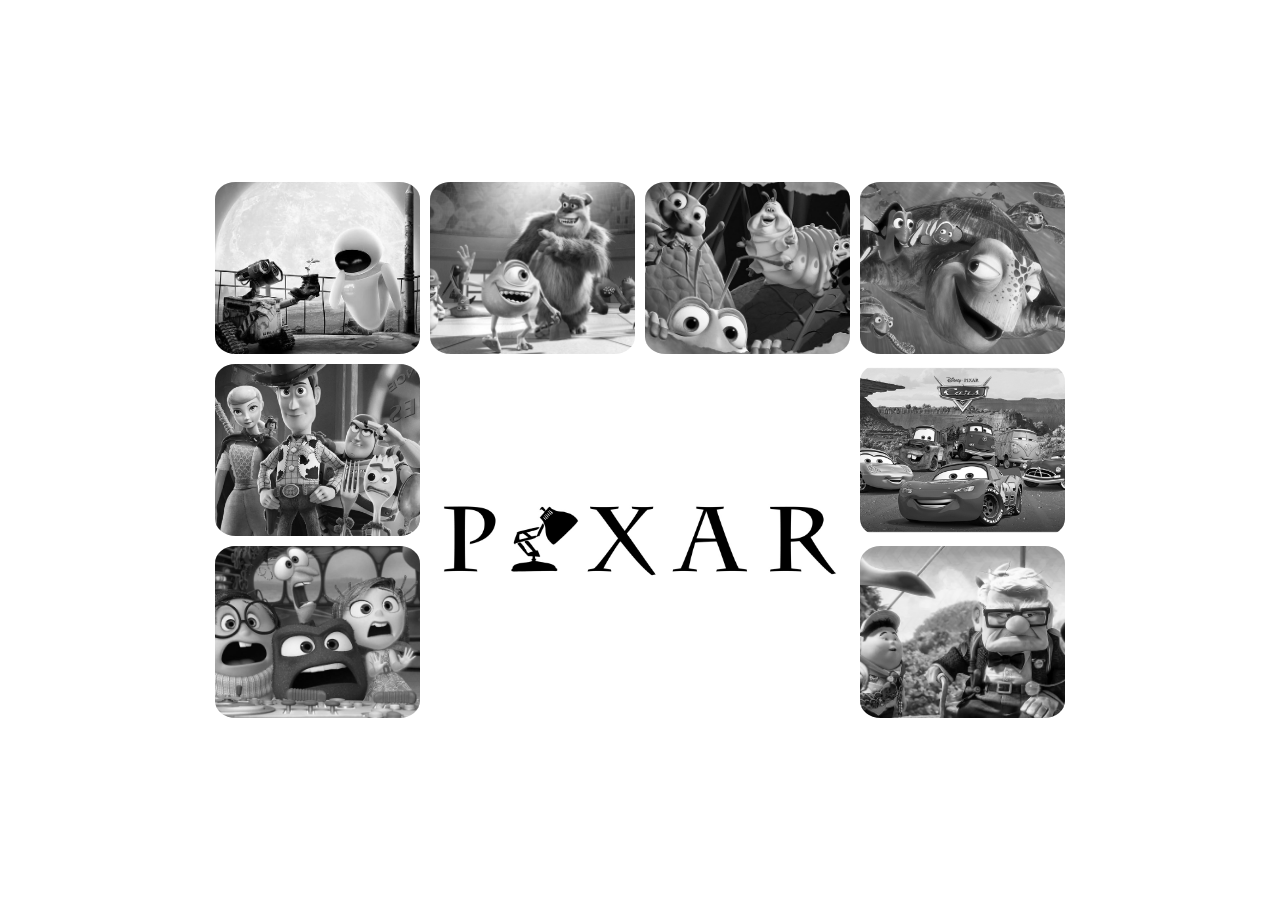
<file: cuarto.html>
<!DOCTYPE html>
<html lang="es">

<head>
    <meta charset="utf-8" />
    <!-- SEO = Básico -->
    <title></title>
    <meta name="description" content="" />
    <meta name="viewport" content="width=device-width, initial-scale=1" />

    <!-- SEO = Redes Sociales -->
    <meta property="og:title" content="" />
    <meta property="og:type" content="" />
    <meta property="og:url" content="" />
    <meta property="og:image" content="" />

    <!-- App Web, inidicar al navegador que elementos mostrar en un JSON -->
    <link rel="manifest" href="site.webmanifest" />
    <!-- icono de acceso para IOS -->
    <link rel="apple-touch-icon" href="icon.png" />
    <!-- Recordar que favicon.ico tiene que estar en el directorio inicial -->

    <!-- links de estilos -->
    <link rel="stylesheet" href="css/normalize.css" />
    <link rel="stylesheet" href="css/style.css" />
    <link rel="stylesheet" href="css/cuarto.css" />
    <!-- Se cambia el tema de algunos navegadores -->
    <meta name="theme-color" content="#fafafa" />
</head>

<body>

    <div id="container">
        <figure class="logo"></figure>
        <figure class="pixar01"></figure>
        <figure class="pixar02"></figure>
        <figure class="pixar03"></figure>
        <figure class="pixar04"></figure>
        <figure class="pixar05"></figure>
        <figure class="pixar06"></figure>
        <figure class="pixar07"></figure>
        <figure class="pixar08"></figure>
    </div>






</body>

</html>
</file>
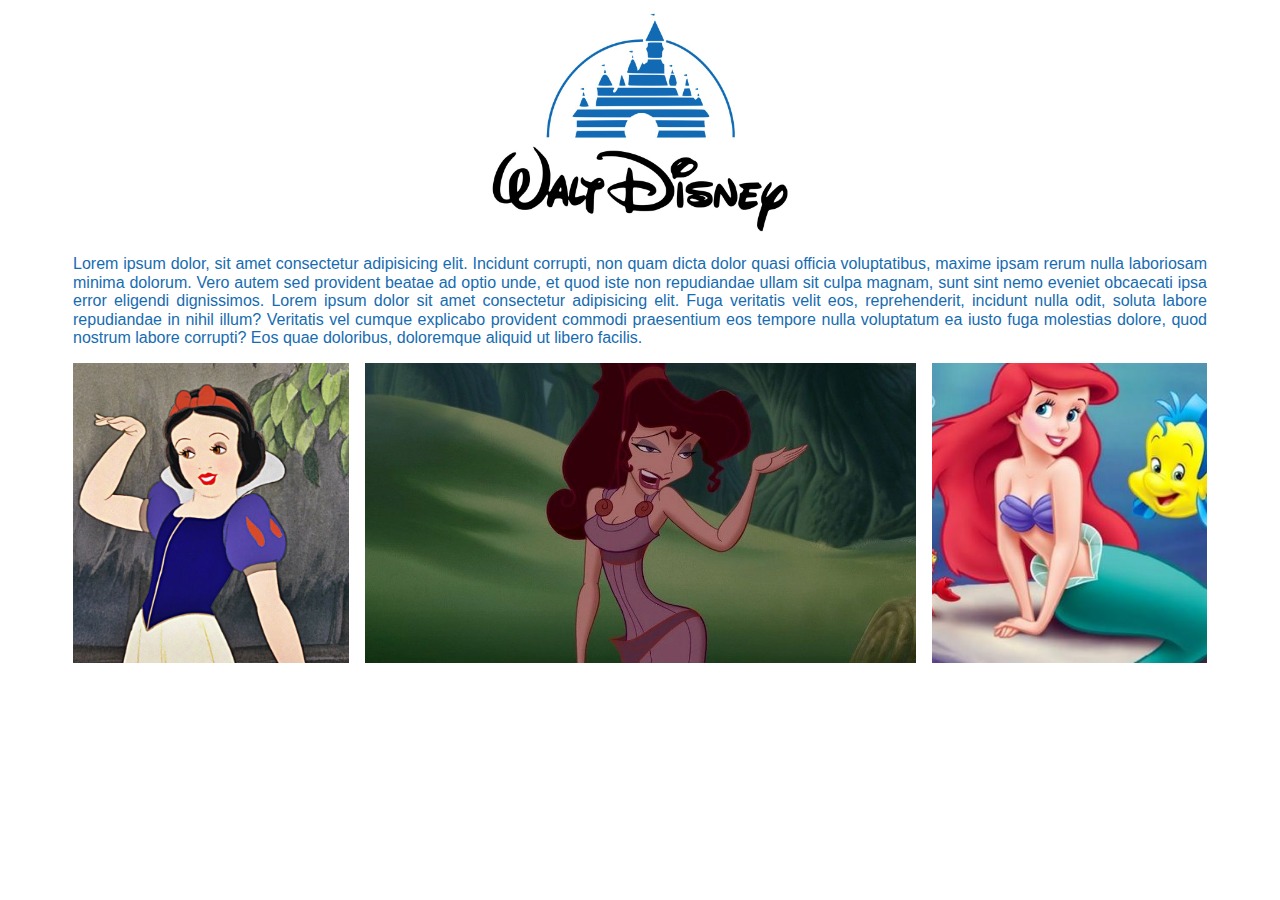
<file: primero.html>
<!DOCTYPE html>
<html lang="es">

<head>
    <meta charset="utf-8" />
    <!-- SEO = Básico -->
    <title></title>
    <meta name="description" content="" />
    <meta name="viewport" content="width=device-width, initial-scale=1" />

    <!-- SEO = Redes Sociales -->
    <meta property="og:title" content="" />
    <meta property="og:type" content="" />
    <meta property="og:url" content="" />
    <meta property="og:image" content="" />

    <!-- App Web, inidicar al navegador que elementos mostrar en un JSON -->
    <link rel="manifest" href="site.webmanifest" />
    <!-- icono de acceso para IOS -->
    <link rel="apple-touch-icon" href="icon.png" />
    <!-- Recordar que favicon.ico tiene que estar en el directorio inicial -->

    <!-- links de estilos -->
    <link rel="stylesheet" href="css/normalize.css" />
    <link rel="stylesheet" href="css/style.css" />
    <link rel="stylesheet" href="css/primero.css" />
    <!-- Se cambia el tema de algunos navegadores -->
    <meta name="theme-color" content="#fafafa" />
</head>

<body>
    <div id="container">


        <figure class="logo">
            <img src="img/desktop/primero/logo-disney.jpg" alt="logo" width="400px">
        </figure>



        <p>
            Lorem ipsum dolor, sit amet consectetur adipisicing elit. Incidunt corrupti, non quam dicta dolor quasi officia voluptatibus, maxime ipsam rerum nulla laboriosam minima dolorum. Vero autem sed provident beatae ad optio unde, et quod iste non repudiandae
            ullam sit culpa magnam, sunt sint nemo eveniet obcaecati ipsa error eligendi dignissimos. Lorem ipsum dolor sit amet consectetur adipisicing elit. Fuga veritatis velit eos, reprehenderit, incidunt nulla odit, soluta labore repudiandae in nihil
            illum? Veritatis vel cumque explicabo provident commodi praesentium eos tempore nulla voluptatum ea iusto fuga molestias dolore, quod nostrum labore corrupti? Eos quae doloribus, doloremque aliquid ut libero facilis.
        </p>

        <figure class="princesas">
            <figure class="princesa1"></figure>
            <figure class="princesa2"></figure>
            <figure class="princesa3"></figure>
        </figure>

    </div>
</body>

</html>
</file>
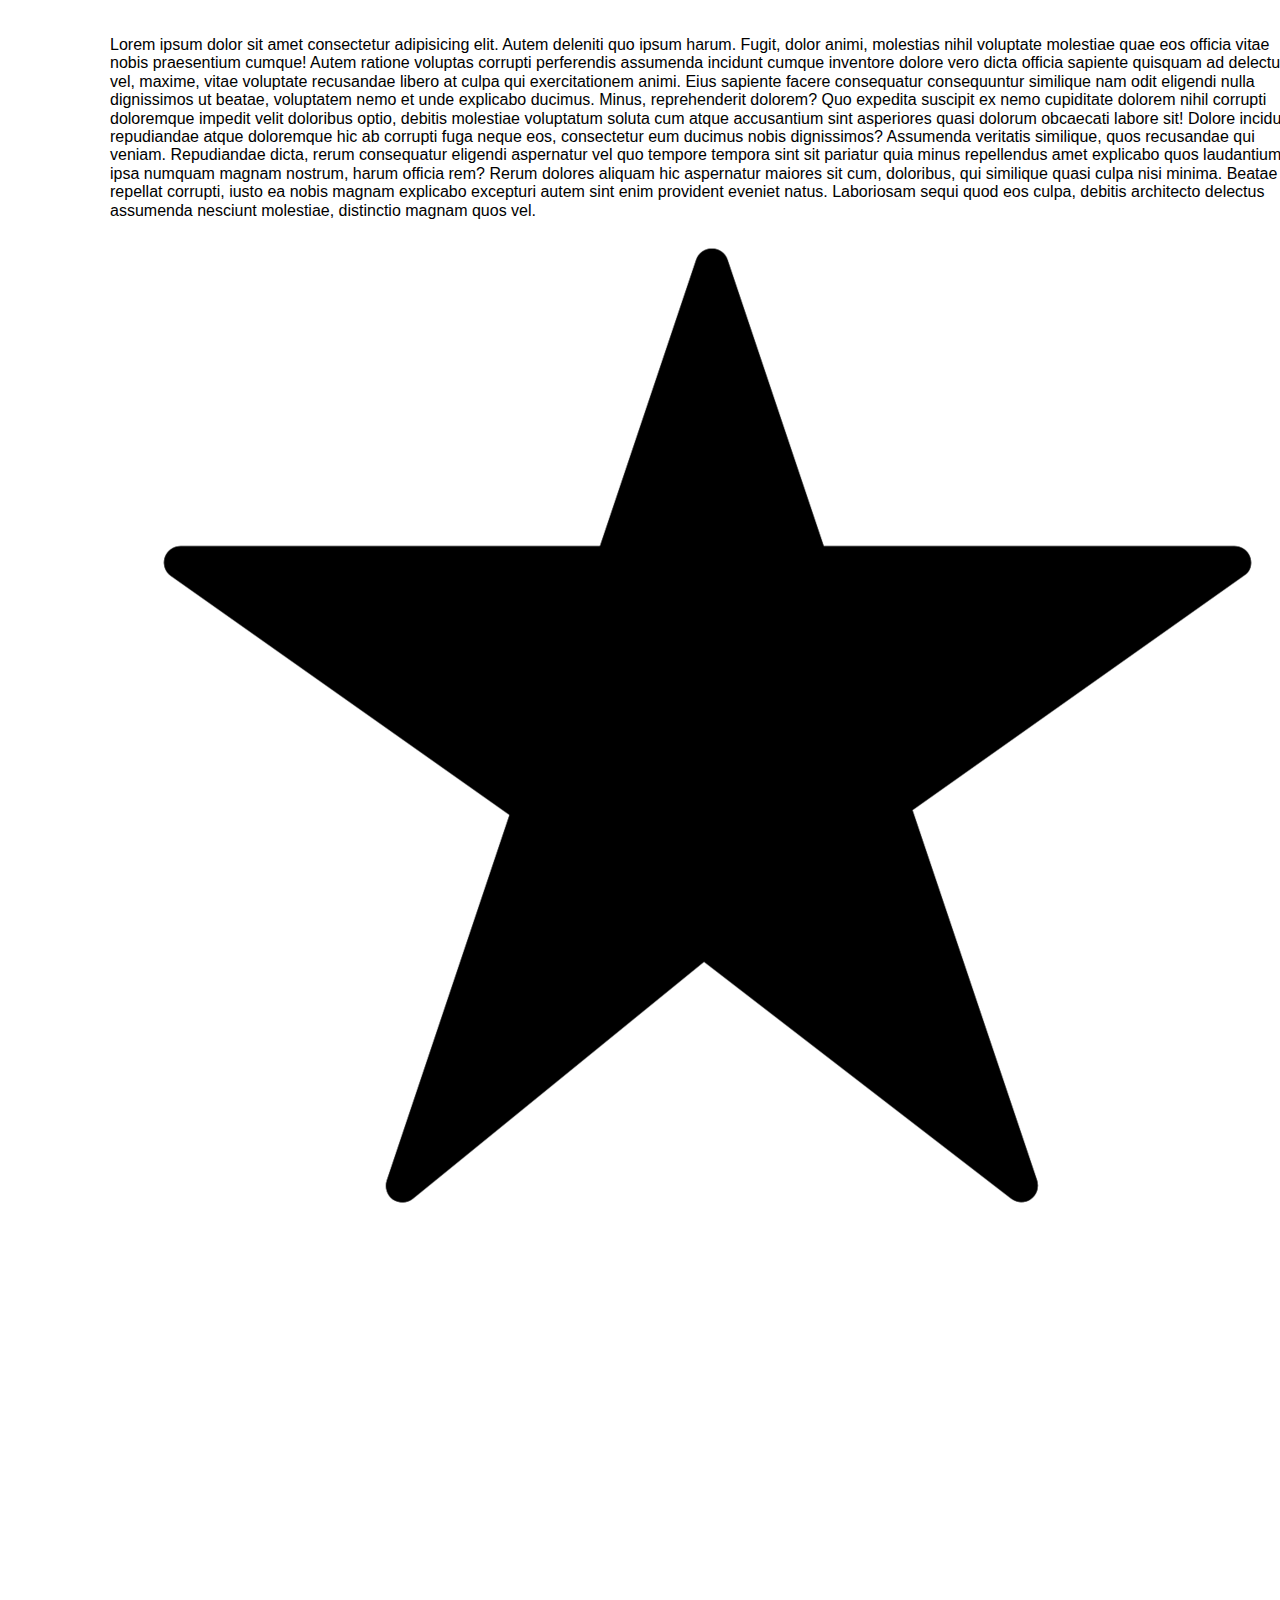
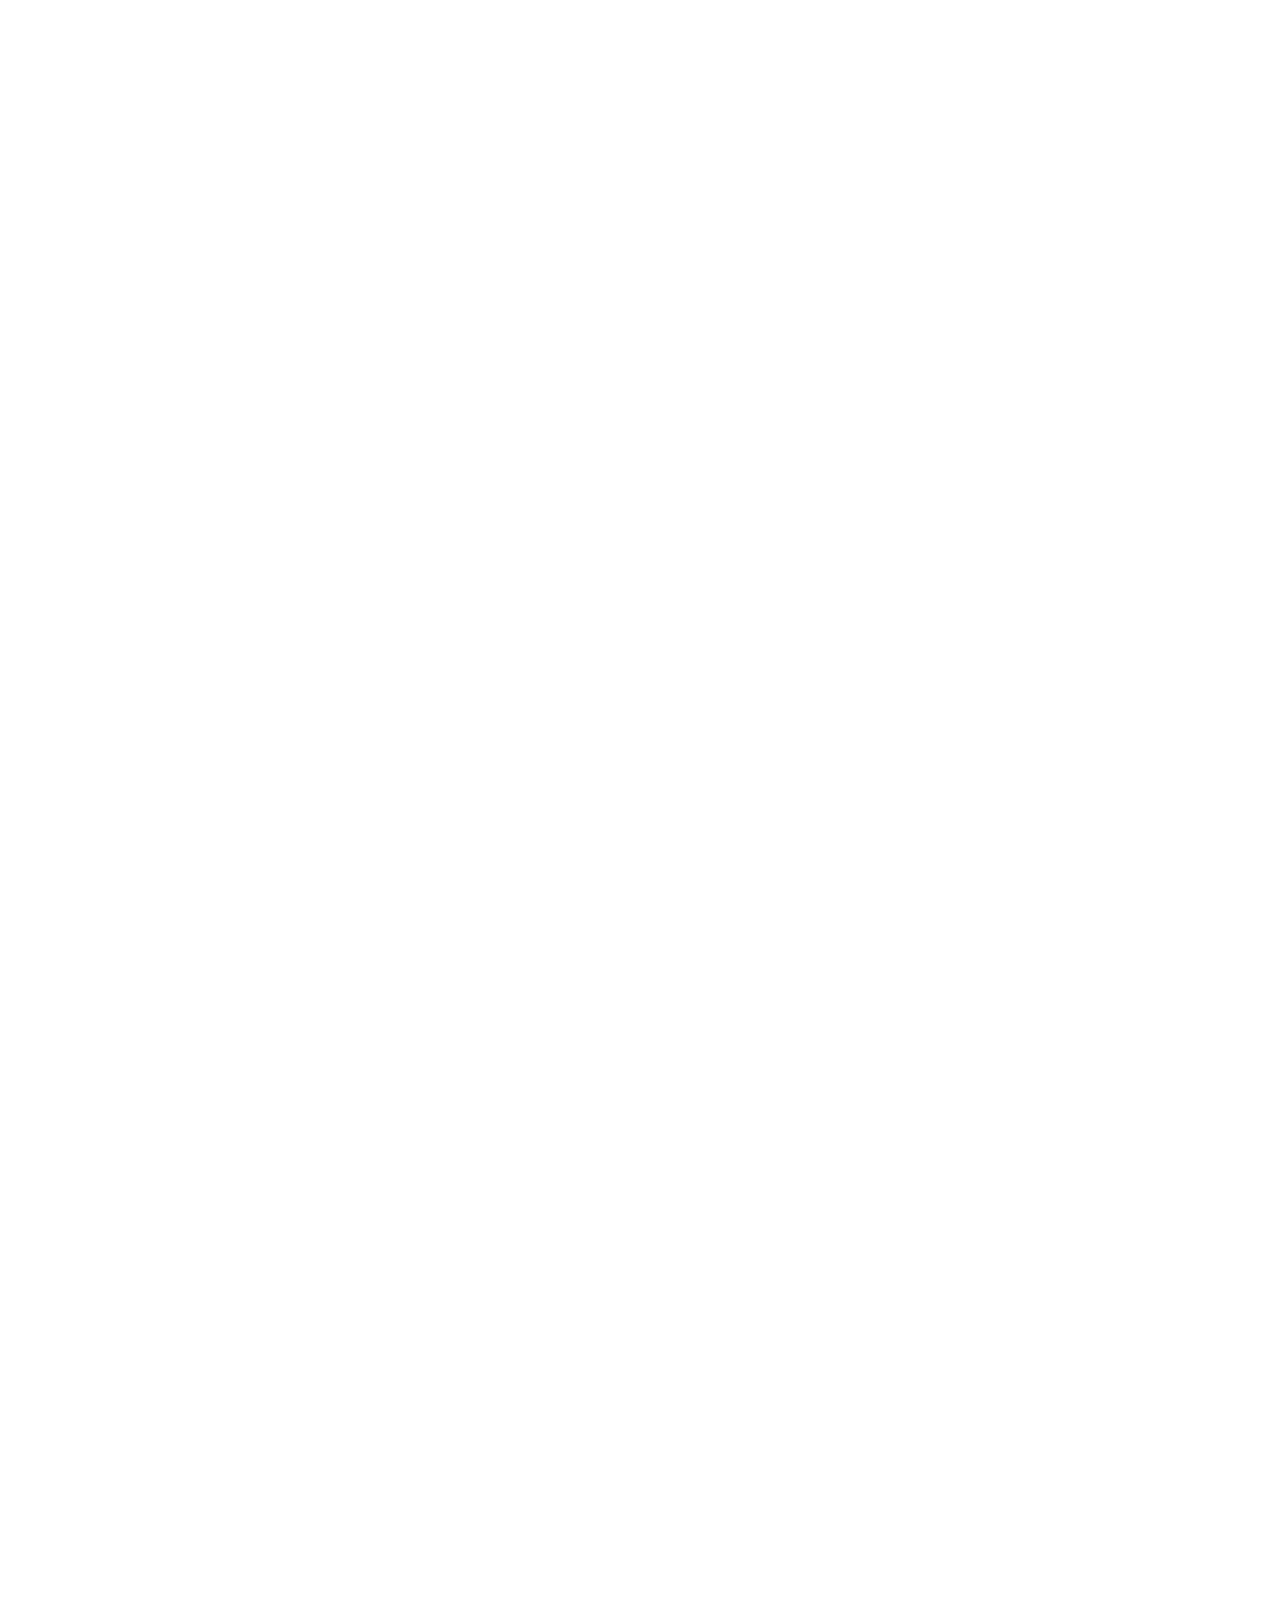
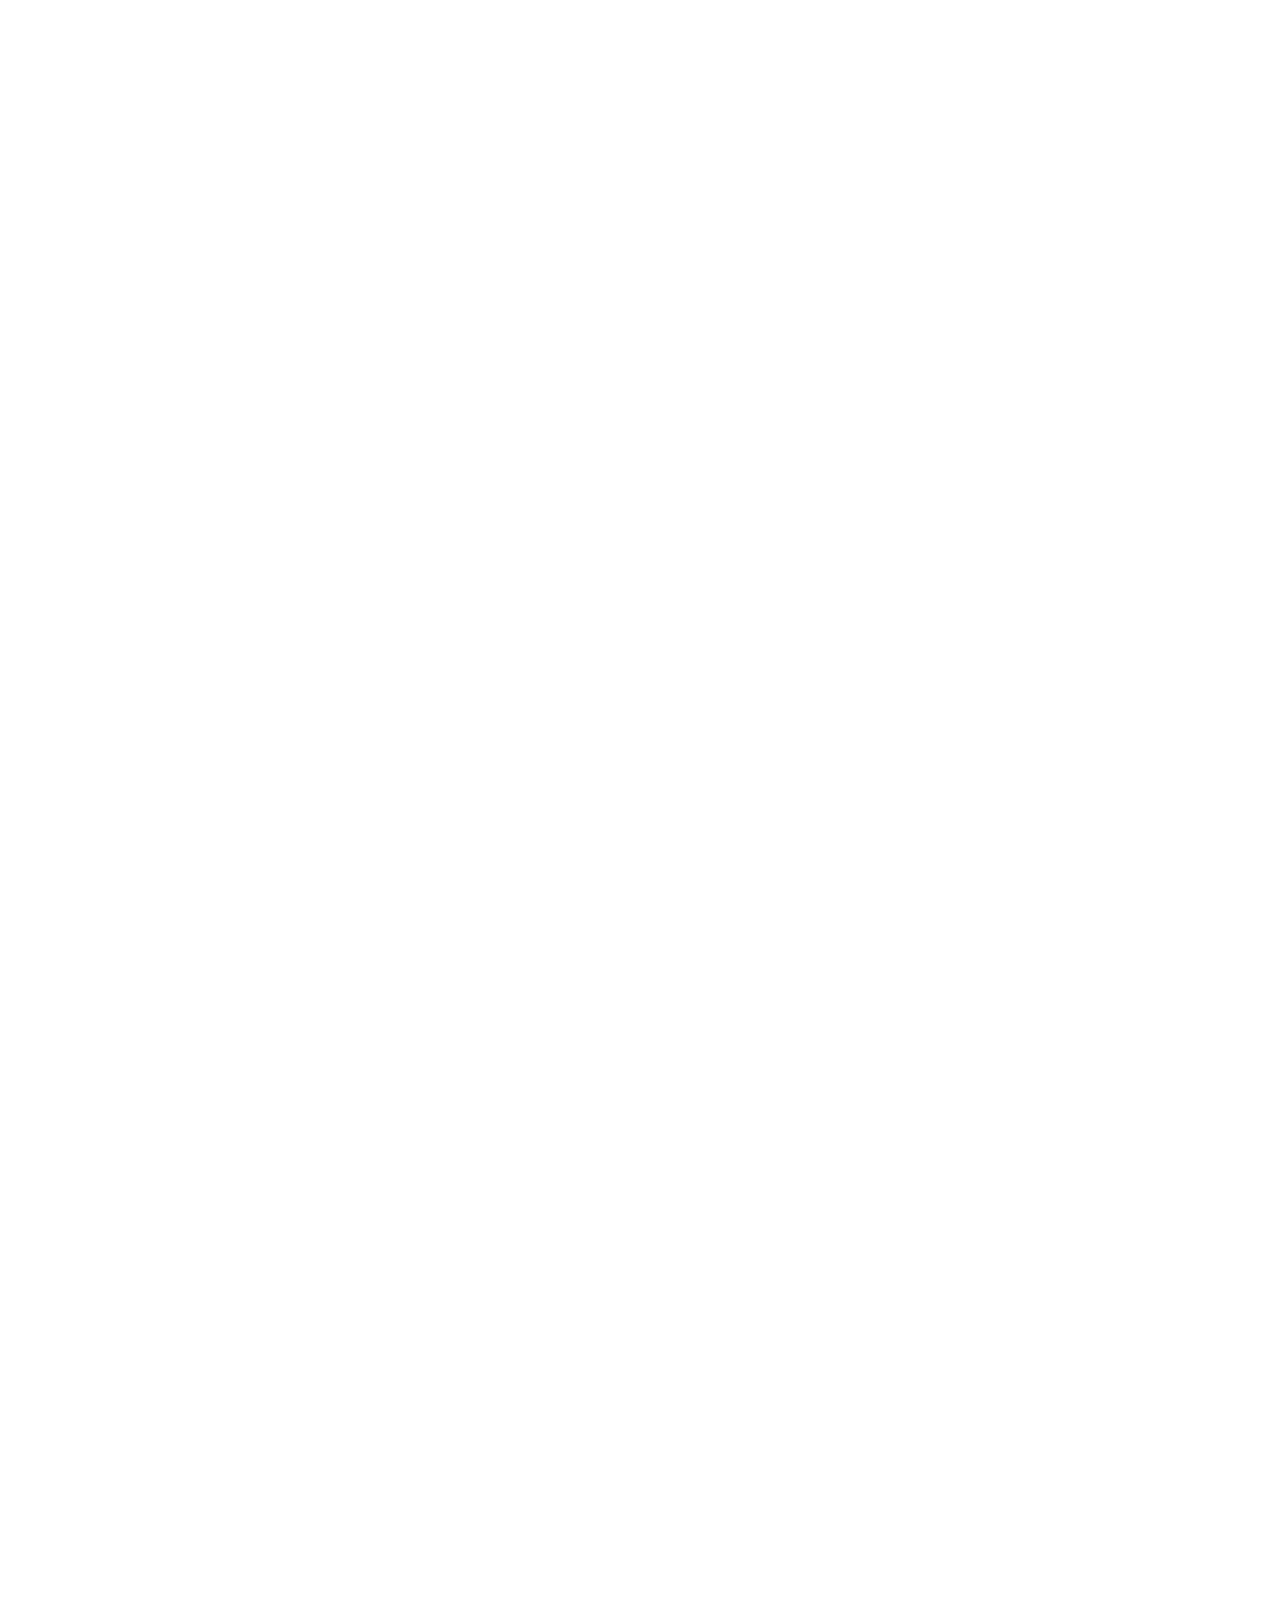
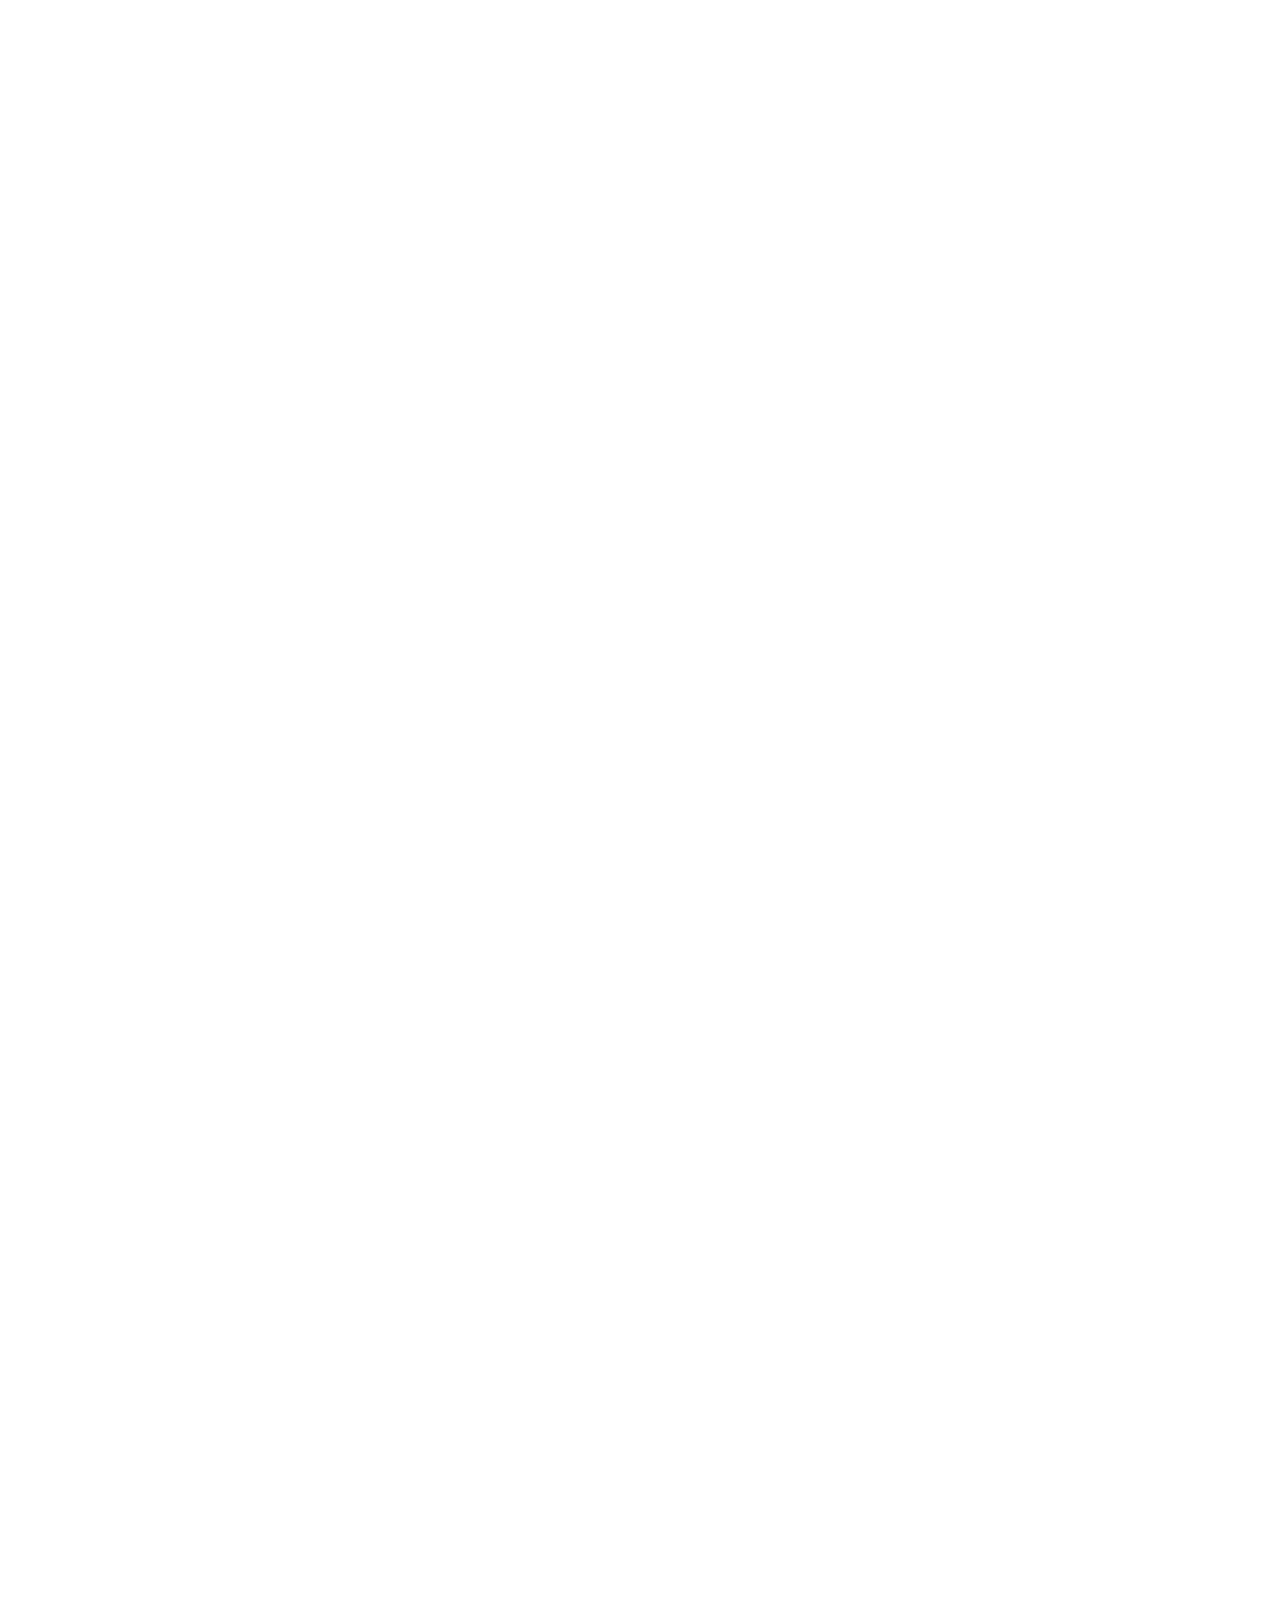
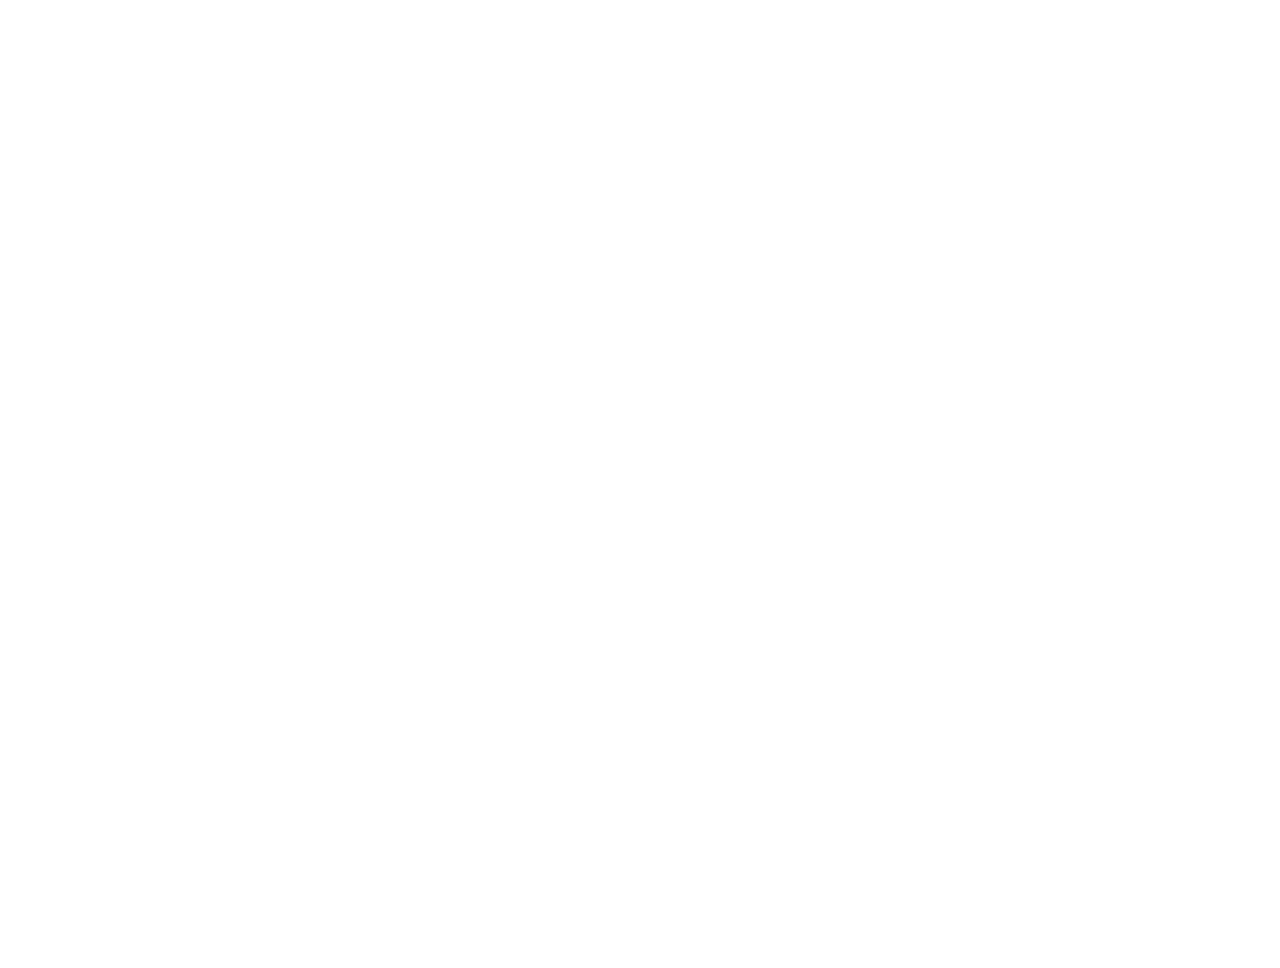
<file: segundo.html>
<!DOCTYPE html>
<html lang="en">

<head>
    <meta charset="utf-8" />
    <!-- SEO = Básico -->
    <title></title>
    <meta name="description" content="" />
    <meta name="viewport" content="width=device-width, initial-scale=1" />

    <!-- SEO = Redes Sociales -->
    <meta property="og:title" content="" />
    <meta property="og:type" content="" />
    <meta property="og:url" content="" />
    <meta property="og:image" content="" />

    <!-- App Web, inidicar al navegador que elementos mostrar en un JSON -->
    <link rel="manifest" href="site.webmanifest" />
    <!-- icono de acceso para IOS -->
    <link rel="apple-touch-icon" href="icon.png" />
    <!-- Recordar que favicon.ico tiene que estar en el directorio inicial -->

    <!-- links de estilos -->
    <link rel="stylesheet" href="css/normalize.css" />
    <link rel="stylesheet" href="css/style.css" />
    <link rel="stylesheet" href="css/segundo.css" />
    <!-- Se cambia el tema de algunos navegadores -->
    <meta name="theme-color" content="#fafafa" />
</head>

<body>
    <div class="container">
        <figure class="pic"></figure>
        <section>
            <figure class="logo"></figure>
            <p class="texto">Lorem ipsum dolor sit amet consectetur adipisicing elit. Autem deleniti quo ipsum harum. Fugit, dolor animi, molestias nihil voluptate molestiae quae eos officia vitae nobis praesentium cumque! Autem ratione voluptas corrupti perferendis assumenda
                incidunt cumque inventore dolore vero dicta officia sapiente quisquam ad delectus vel, maxime, vitae voluptate recusandae libero at culpa qui exercitationem animi. Eius sapiente facere consequatur consequuntur similique nam odit eligendi
                nulla dignissimos ut beatae, voluptatem nemo et unde explicabo ducimus. Minus, reprehenderit dolorem? Quo expedita suscipit ex nemo cupiditate dolorem nihil corrupti doloremque impedit velit doloribus optio, debitis molestiae voluptatum
                soluta cum atque accusantium sint asperiores quasi dolorum obcaecati labore sit! Dolore incidunt repudiandae atque doloremque hic ab corrupti fuga neque eos, consectetur eum ducimus nobis dignissimos? Assumenda veritatis similique, quos
                recusandae qui veniam. Repudiandae dicta, rerum consequatur eligendi aspernatur vel quo tempore tempora sint sit pariatur quia minus repellendus amet explicabo quos laudantium ipsa numquam magnam nostrum, harum officia rem? Rerum dolores
                aliquam hic aspernatur maiores sit cum, doloribus, qui similique quasi culpa nisi minima. Beatae repellat corrupti, iusto ea nobis magnam explicabo excepturi autem sint enim provident eveniet natus. Laboriosam sequi quod eos culpa, debitis
                architecto delectus assumenda nesciunt molestiae, distinctio magnam quos vel.</p>
            <figure class="estrellita"><img src="img/desktop/star.png" alt=""></figure>
        </section>
    </div>

</body>

</html>
</file>
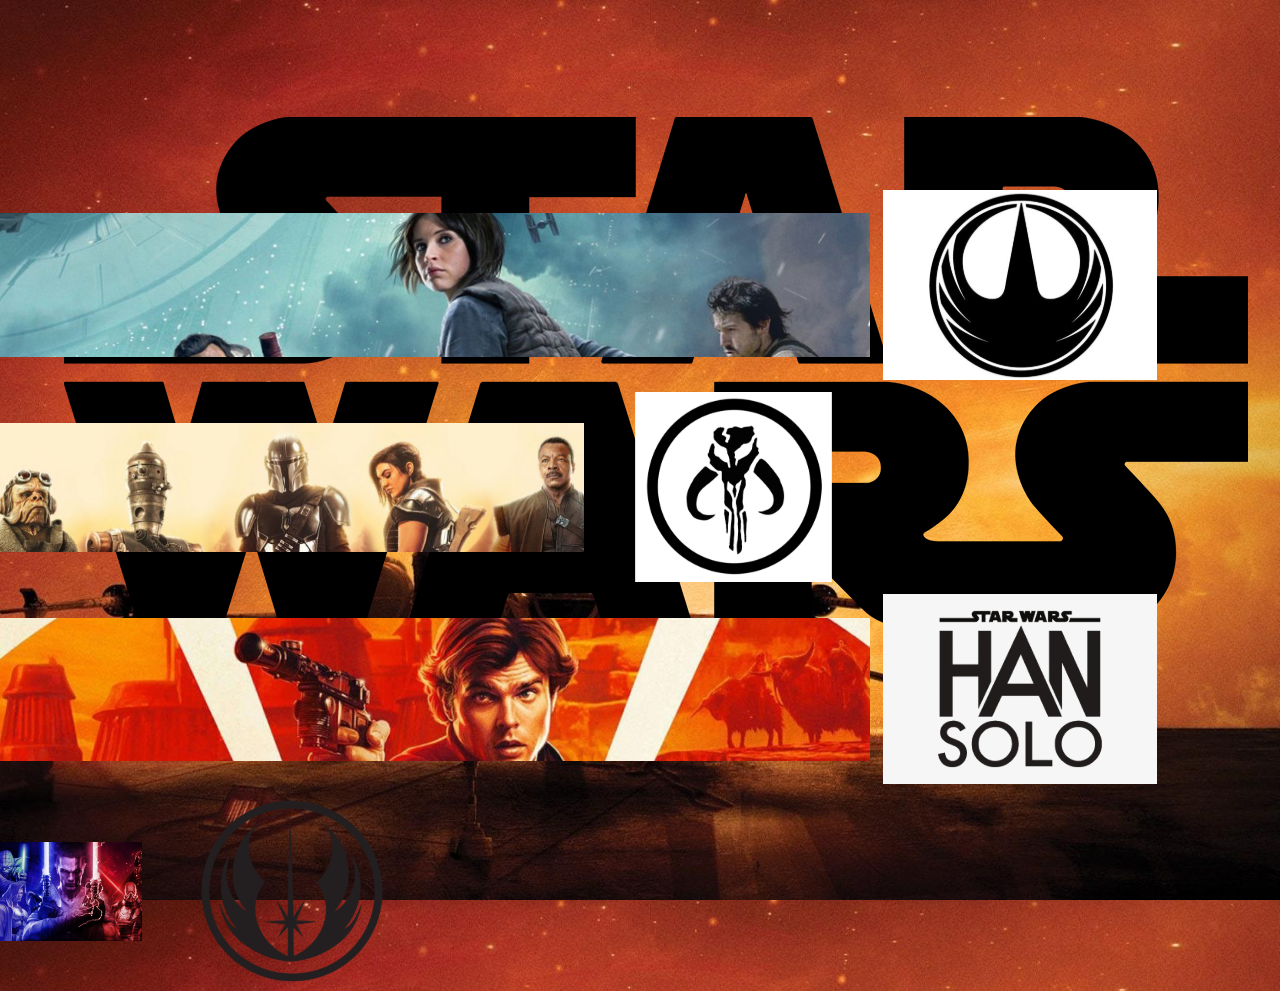
<file: tercero.html>
<!DOCTYPE html>
<html lang="es">

<head>
    <meta charset="utf-8" />
    <!-- SEO = Básico -->
    <title></title>
    <meta name="description" content="" />
    <meta name="viewport" content="width=device-width, initial-scale=1" />

    <!-- SEO = Redes Sociales -->
    <meta property="og:title" content="" />
    <meta property="og:type" content="" />
    <meta property="og:url" content="" />
    <meta property="og:image" content="" />

    <!-- App Web, inidicar al navegador que elementos mostrar en un JSON -->
    <link rel="manifest" href="site.webmanifest" />
    <!-- icono de acceso para IOS -->
    <link rel="apple-touch-icon" href="icon.png" />
    <!-- Recordar que favicon.ico tiene que estar en el directorio inicial -->

    <!-- links de estilos -->
    <link rel="stylesheet" href="css/normalize.css" />
    <link rel="stylesheet" href="css/style.css" />
    <link rel="stylesheet" href="css/tercero.css" />
    <!-- Se cambia el tema de algunos navegadores -->
    <meta name="theme-color" content="#fafafa" />
</head>

<body>
    <div id="container">

        <header>
            <img class="logo" src="img/desktop/tercero/logo.png" alt="" />
        </header>

        <main>
            <figure class="barra1">
                <img src="img/desktop/tercero/banner1.jpg" alt="" class="barra1_banner" />
            </figure>
            <figcaption class="barra1_logo">
                <img src="img/desktop/tercero/emblema1.svg" alt="" />
            </figcaption>

            <figure class="barra2">
                <img src="img/desktop/tercero/banner2.jpg" alt="" class="barra2_banner" />
            </figure>
            <figcaption class="barra2_logo">
                <img src="img/desktop/tercero/emblema2.svg" alt="" />
            </figcaption>

            <figure class="barra3">
                <img src="img/desktop/tercero/banner3.jpg" alt="" class="barra3_banner" />
            </figure>
            <figcaption class="barra3_logo">
                <img src="img/desktop/tercero/emblema3.svg" alt="" />
            </figcaption>

            <figure class="barra4">
                <img src="img/desktop/tercero/banner4.jpg" alt="" class="barra4_banner" />
            </figure>
            <figcaption class="barra4_logo">
                <img src="img/desktop/tercero/emblema4.svg" alt="" />
            </figcaption>
        </main>
    </div>
</body>

</html>
</file>
<file: css/style.css>
/* *********************************** */


/* *** ESTILOS GENERALES *** */


/* *********************************** */


/* Tipografía */

@font-face {
    font-family: "";
    src: url("") format("woff2"), url("") format("woff");
}


/* ******************************** */


/* Colores */


/* ******************************** */
</file>
<file: css/cuarto.css>
body {
    height: 100vh;
}

#container {
    display: grid;
    height: 100vh;
    grid-template-columns: 1fr 1fr 1fr 1fr 1fr 1fr;
    grid-template-rows: 1fr 1fr 1fr 1fr 1fr;
    gap: 10px;
    grid-template-areas: ". . . . . ." ". pixar03 pixar04 pixar05 pixar06 ." ". pixar02 logo logo pixar07 ." ". pixar01 logo logo pixar08 ." ". . . . . .";
}

figure {
    margin: 0;
    padding: 0;
}

.logo {
    grid-area: logo;
    background-image: url(../img/desktop/cuarto/logo_pixar.jpg);
    background-repeat: no-repeat;
    background-size: contain;
    background-position: center;
}

.pixar01,
.pixar02,
.pixar03,
.pixar04,
.pixar05,
.pixar06,
.pixar07,
.pixar08 {
    grid-area: pixar01;
    background-image: url(../img/desktop/cuarto/pixar01.jpg);
    background-repeat: no-repeat;
    background-size: cover;
    background-position: center;
    filter: grayscale(1);
    border-radius: 10%;
    z-index: 0;
}


/* Cargar el resto de imágenes de la página */

.pixar02 {
    grid-area: pixar02;
    background-image: url(../img/desktop/cuarto/pixar02.webp);
}

.pixar03 {
    grid-area: pixar03;
    background-image: url(../img/desktop/cuarto/pixar03.jpg);
}

.pixar04 {
    grid-area: pixar04;
    background-image: url(../img/desktop/cuarto/pixar04.jpg);
}

.pixar05 {
    grid-area: pixar05;
    background-image: url(../img/desktop/cuarto/pixar05.jpg);
}

.pixar06 {
    grid-area: pixar06;
    background-image: url(../img/desktop/cuarto/pixar06.jpg);
}

.pixar07 {
    grid-area: pixar07;
    background-image: url(../img/desktop/cuarto/pixar07.jpg);
}

.pixar08 {
    grid-area: pixar08;
    background-image: url(../img/desktop/cuarto/pixar08.jpg);
}


/* Creación del aumento al pasar el ratón por delante */

.pixar01:hover,
.pixar02:hover,
.pixar03:hover,
.pixar04:hover,
.pixar05:hover,
.pixar06:hover,
.pixar07:hover,
.pixar08:hover {
    z-index: 1;
    filter: none;
    transition: 0.7s;
    transform: scale(2);
    transform-origin: center;
    border-radius: 0;
}
</file>
<file: css/primero.css>
/* *********************************** */


/* *** Estilos SOLO para primero.html *** */


/* *********************************** */

html {
    font-family: Helvetica, sans-serif;
    color: rgb(22, 108, 177);
    font-size: 1rem;
    padding: 10px;
    text-align: justify;
}

#container {
    display: grid;
    grid-template-columns: 5% 1fr 5%;
    justify-items: center;
}

figure {
    margin: 0;
}

p,
.logo,
.princesas {
    grid-column: 2/3;
}

.princesas {
    display: grid;
    grid-template-columns: 1fr 2fr 1fr;
    grid-template-rows: 300px;
    gap: 1rem;
    width: 100%;
}

.princesa1,
.princesa2,
.princesa3 {
    background-image: url(../img/desktop/primero/snowwhite.jpg);
    background-repeat: no-repeat;
    background-size: cover;
    background-position: center;
    grid-column: 1/2;
}

.princesa2 {
    background-image: url(../img/desktop/primero/megara.jpg);
    grid-column: 2/3;
}

.princesa3 {
    background-image: url(../img/desktop/primero/ariel.jpg);
    grid-column: 3/4;
}
</file>
<file: css/segundo.css>
html {
    padding: 20px;
    font-family: Helvetica, sans-serif;
}

body {
    height: 100vh;
}

.container {
    display: grid;
    grid-template-columns: 1fr 1fr 1fr;
    grid-template-rows: 1fr 1fr 1fr 1fr 1fr 1fr;
    gap: 10px 10px;
    grid-template-areas: "pic . ." "pic logo logo" "pic texto texto" "pic estrellita estrellita" "pic . ." "pic . .";
}

.pic {
    grid-area: pic;
    background-image: url(../img/desktop/segundo/spidey.png);
}

.logo {
    grid-area: logo;
    background-image: url(../img/desktop/segundo/logomarvel.jpg);
}

.texto {
    grid-area: texto;
}

.estrellita {
    grid-area: estrellita;
}
</file>
<file: css/tercero.css>
/* mini-Reset */

* {
    box-sizing: border-box;
}

figure {
    margin: 0;
}


/* Fondo */

body {
    background-image: url(../img/desktop/tercero/background.jpg);
    background-size: cover;
    overflow: hidden;
}


/* Contenedor principal */


/* Trabajo con Grid Areas */

#container {
    height: 100vh;
    display: grid;
    grid-template-columns: 1fr;
    grid-template-rows: 190px 1fr;
    grid-template-areas: "logo" "main";
}


/* Header */

header {
    grid-area: logo;
    padding: 1rem;
    height: 100%;
}

.header_logo {
    height: 100%;
}


/* Main */

main {
    grid-area: main;
    display: grid;
    grid-template-columns: repeat(6, 1fr);
    grid-template-areas: "barra1 barra1 barra1 barra1 logo1 ." "barra2 barra2 barra2 logo2 . ." "barra3 barra3 barra3 barra3 logo3 ." "barra4 logo4 . . . .";
    justify-items: start;
    align-items: center;
    gap: 1%;
}

.barra1 {
    grid-area: barra1;
}

.barra2 {
    grid-area: barra2;
}

.barra3 {
    grid-area: barra3;
}

.barra4 {
    grid-area: barra4;
}


/* Tamaño ajustable de las imágenes */

.barra1>img,
.barra2>img,
.barra3>img,
.barra4>img {
    width: 100%;
    max-height: 190px;
}


/* Logos */

.barra1_logo {
    grid-area: logo1;
}

.barra2_logo {
    grid-area: logo2;
}

.barra3_logo {
    grid-area: logo3;
}

.barra4_logo {
    grid-area: logo4;
}

.barra1_logo img,
.barra2_logo img,
.barra3_logo img,
.barra4_logo img {
    height: 190px;
}
</file>
